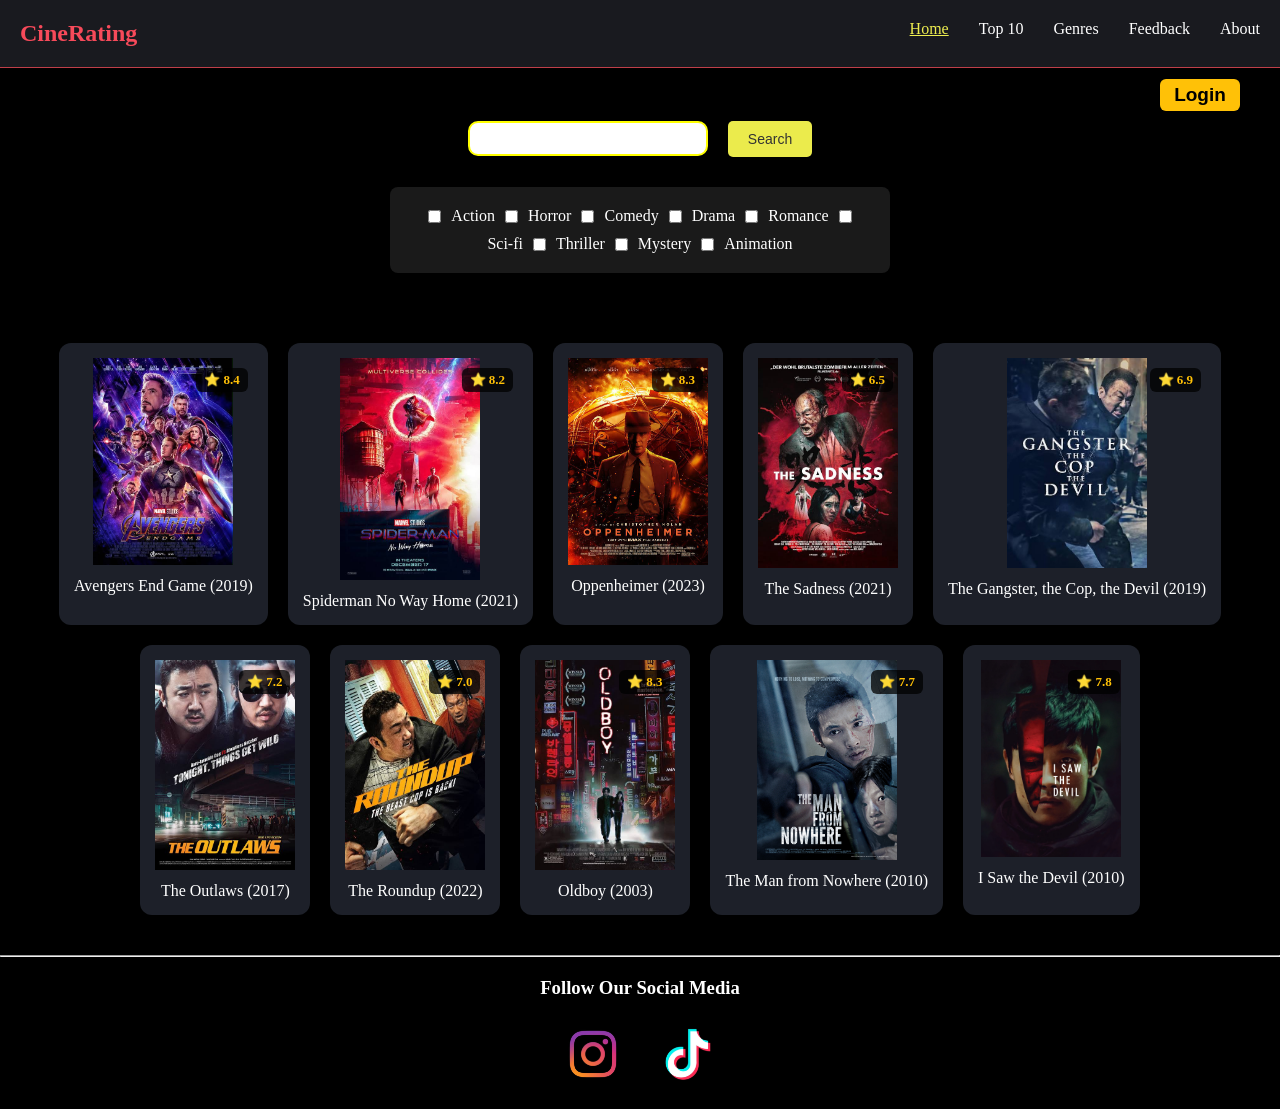
<file: index.html>
<!doctype html>
<html lang="en">
  <head>
    <meta charset="UTF-8" />
    <meta name="viewport" content="width=device-width, initial-scale=1.0" />
    <link href="styling/home.css" rel="stylesheet" />
    <title>CineRating</title>
  </head>
  <body>

    <main>
      <nav>
        <h2>CineRating</h2>
        <div class="box-navigation">
          <a href="index.html" id="curentPage">Home</a>
          <a href="tierlist.html">Top 10</a>
          <a href="genres.html">Genres</a>
          <a href="feedback.html">Feedback</a>
          <a href="about.html">About</a>
        </div>
      </nav>

      <div id="loginButton">
        <button><a href="login.html">Login</a></button>
      </div>

      

      <div class="">
        <div class="box-inputSearch">
          <input type="text" />
          <button>Search</button>
        </div>

        <div class="box-inputCheckbox">
          <input type="checkbox" name="action" />
          <label for="action">Action</label>

          <input type="checkbox" />
          <label for="">Horror</label>

          <input type="checkbox" />
          <label for="">Comedy</label>

          <input type="checkbox" />
          <label for="">Drama</label>

          <input type="checkbox" />
          <label for="">Romance</label>

          <input type="checkbox" />
          <label for="">Sci-fi</label>

          <input type="checkbox" />
          <label for="">Thriller</label>

          <input type="checkbox" />
          <label for="">Mystery</label>

          <input type="checkbox" />
          <label for="">Animation</label>
          
        </div>
      </div>

      <!-- list film -->
      <div id="box-listFilm">
        <div class="box-cardFilm">
          <img src="images/poster_avengersendgame.jpg" />
          <p>Avengers End Game (2019)</p>
          <p>⭐ 8.4</p>
        </div>
        <div class="box-cardFilm">
          <img src="images/poster_spidermannowayhome2.jpg" />
          <p>Spiderman No Way Home (2021)</p>
          <p>⭐ 8.2</p>
        </div>
        <div class="box-cardFilm">
          <img src="images/poster_openheimer.jpg" />
          <p>Oppenheimer (2023)</p>
          <p>⭐ 8.3</p>
        </div>
        <div class="box-cardFilm">
          <img src="images/poster_thesadness.jpg" />
          <p>The Sadness (2021)</p>
          <p>⭐ 6.5</p>
        </div>
        <div class="box-cardFilm">
          <img
            src="images/poster_The Gangster, the Cop, the Devil (2019).jpg"
          />
          <p>The Gangster, the Cop, the Devil (2019) </p>
          <p>⭐ 6.9</p>
        </div>
        <div class="box-cardFilm">
          <img src="images/poster_The Outlaws (2017).jpg" />
          <p>The Outlaws (2017)</p>
          <p>⭐ 7.2</p>
        </div>
        <div class="box-cardFilm">
          <img src="images/poster_The Roundup (2022).jpg" />
          <p>The Roundup (2022)</p>
          <p>⭐ 7.0</p>
        </div>
        <div class="box-cardFilm">
          <img src="images/poster_Oldboy (2003).jpg" />
          <p>Oldboy (2003)</p>
          <p>⭐ 8.3</p>
        </div>
        <div class="box-cardFilm">
          <img src="images/poster_The Man from Nowhere (2010).jpg" />
          <p>The Man from Nowhere (2010) </p>
          <p>⭐ 7.7</p>
        </div>
        <div class="box-cardFilm">
          <img src="images/poster_I Saw the Devil (2010).webp" />
          <p>I Saw the Devil (2010) </p>
          <p>⭐ 7.8</p>
        </div>
      </div>
    </main>
    <hr>
    <footer id="footer">
      <h3>Follow Our Social Media</h3>
      <div class="box-iconSosmed">
        <img src="images/instagramIcon.jpg" alt="instagram">
        <img src="images/tiktokIcon.jpg" alt="tiktok">
      </div>
    </footer>
  </body>
</html>

<!-- 1. Avengers: Endgame (2019) — ⭐ 8.4
2. Spider-Man: No Way Home (2021) — ⭐ 8.2
3. Oppenheimer (2023) — ⭐ 8.3
4. The Sadness (2021) — ⭐ 6.5
5. The Gangster, the Cop, the Devil (2019) — ⭐ 6.9
6. The Outlaws (2017) — ⭐ 7.2
7. The Roundup (2022) — ⭐ 7.0
8. Oldboy (2003) — ⭐ 8.3
9. The Man from Nowhere (2010) — ⭐ 7.7
10. I Saw the Devil (2010) — ⭐ 7.8 -->
</file>
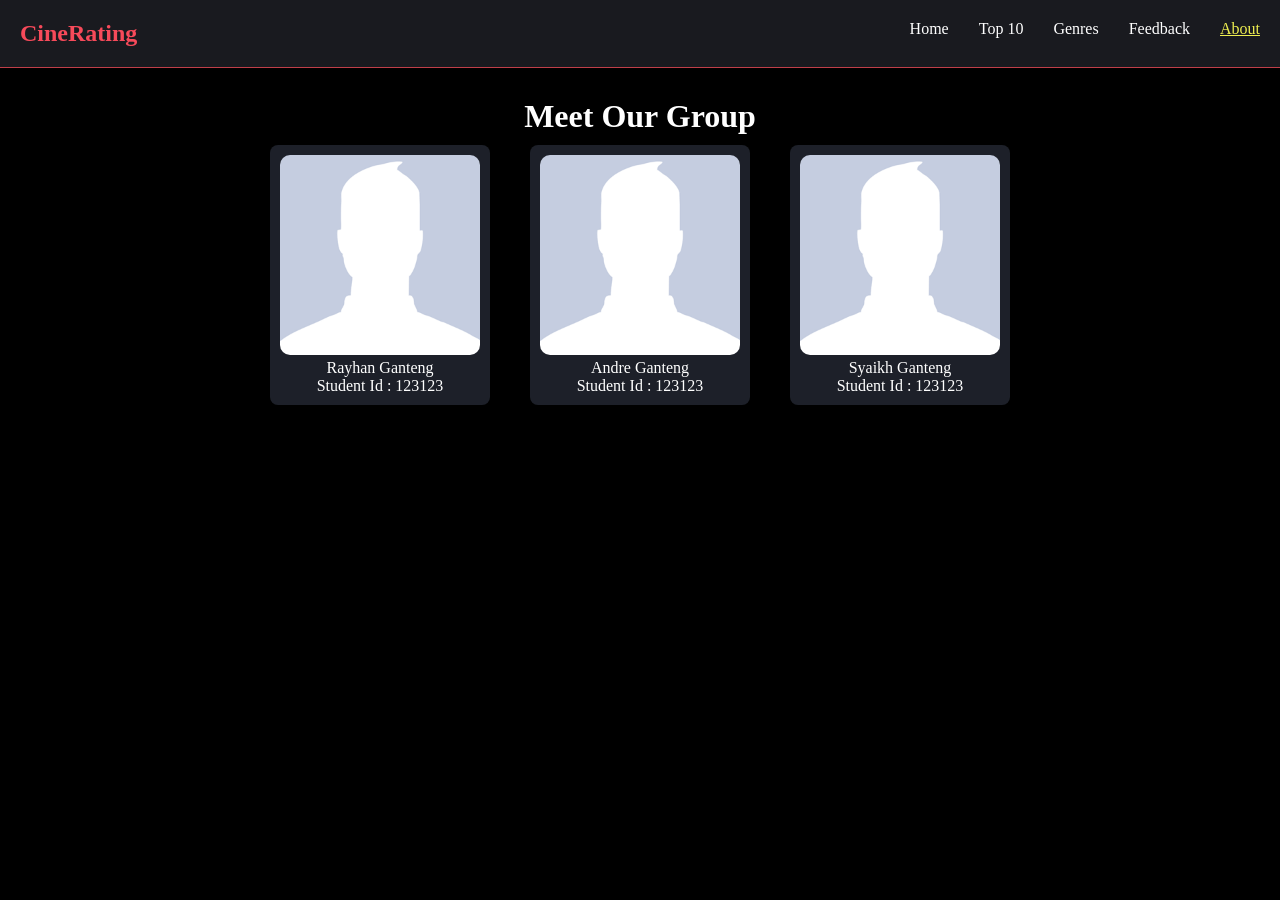
<file: about.html>
<!doctype html>
<html lang="en">
  <head>
    <meta charset="UTF-8" />
    <meta name="viewport" content="width=device-width, initial-scale=1.0" />
    <link href="styling/about.css" rel="stylesheet" />
    <title>CineRating</title>
  </head>
  <body>
    <main>
      <nav>
        <h2>CineRating</h2>
        <div class="box-navigation">
          <a href="index.html">Home</a>
          <a href="tierlist.html">Top 10</a>
          <a href="genres.html">Genres</a>
          <a href="feedback.html">Feedback</a>
          <a href="about.html" id="curentPage">About</a>
        </div>
      </nav>

      <div id="box-about">
        <h1>Meet Our Group</h1>
        <div class="box-cardAbout">
          <div class="card-about">
            <img src="images/profileKosong.png" />
            <p>Rayhan Ganteng</p>
            <p>Student Id : 123123</p>
          </div>
          <div class="card-about">
             <img src="images/profileKosong.png" />
            <p>Andre Ganteng</p>
            <p>Student Id : 123123</p>
          </div>
          <div class="card-about">
             <img src="images/profileKosong.png" />
            <p>Syaikh Ganteng</p>
            <p>Student Id : 123123</p>
          </div>
        </div>
      </div>
    </main>
  </body>
</html>
</file>
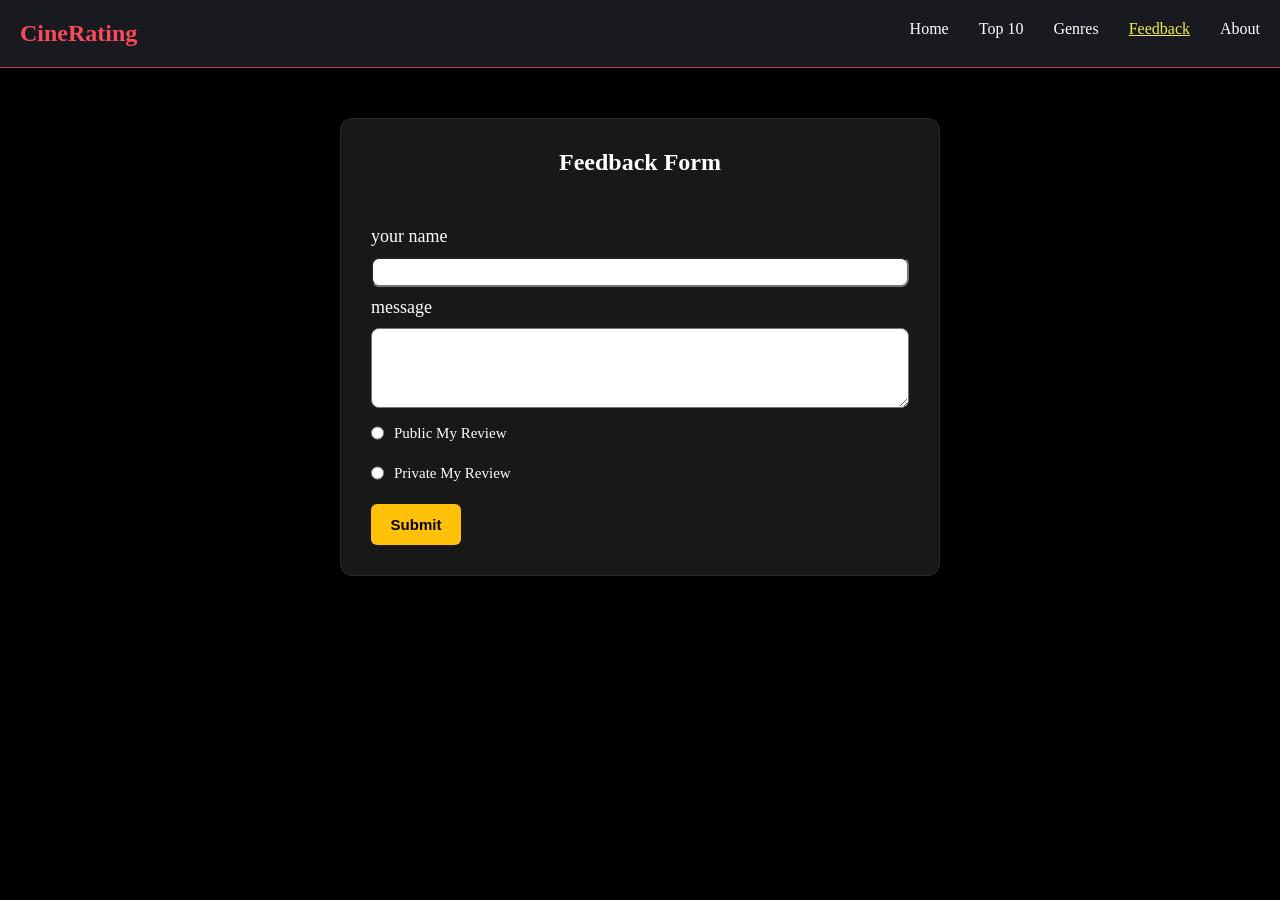
<file: feedback.html>
<!doctype html>
<html lang="en">
  <head>
    <meta charset="UTF-8" />
    <meta name="viewport" content="width=device-width, initial-scale=1.0" />
    <link href="styling/feedback.css" rel="stylesheet" />
    <title>CineRating</title>
  </head>
  <body>
    <main>
      <nav>
        <h2>CineRating</h2>
        <div class="box-navigation">
          <a href="index.html">Home</a>
          <a href="tierlist.html">Top 10</a>
          <a href="genres.html">Genres</a>
          <a href="feedback.html" id="curentPage">Feedback</a>
          <a href="about.html">About</a>
        </div>
      </nav>
      <div id="box-feedback-form">
        <h2>Feedback Form</h2>
        <form class="feedback-form">
          <label for="username">your name</label>
          <input type="text" id="username" name="username" />

          <label for="message">message</label>
          <textarea name="message" id="textarea-message"></textarea>
          <div class="radio-group">
            <input
              type="radio"
              id="public"
              name="visibility"
              value="public"
              required
            />
            <label for="public"
              >Public My Review</label
            >
          </div>
          <div class="radio-group">
            <input
              type="radio"
              id="private"
              name="visibility"
              value="private"
              required
            />
            <label for="private">Private My Review</label>
          </div>

          <button type="submit" class="submitButton">Submit</button>
        </form>
      </div>
    </main>
  </body>
</html>
</file>
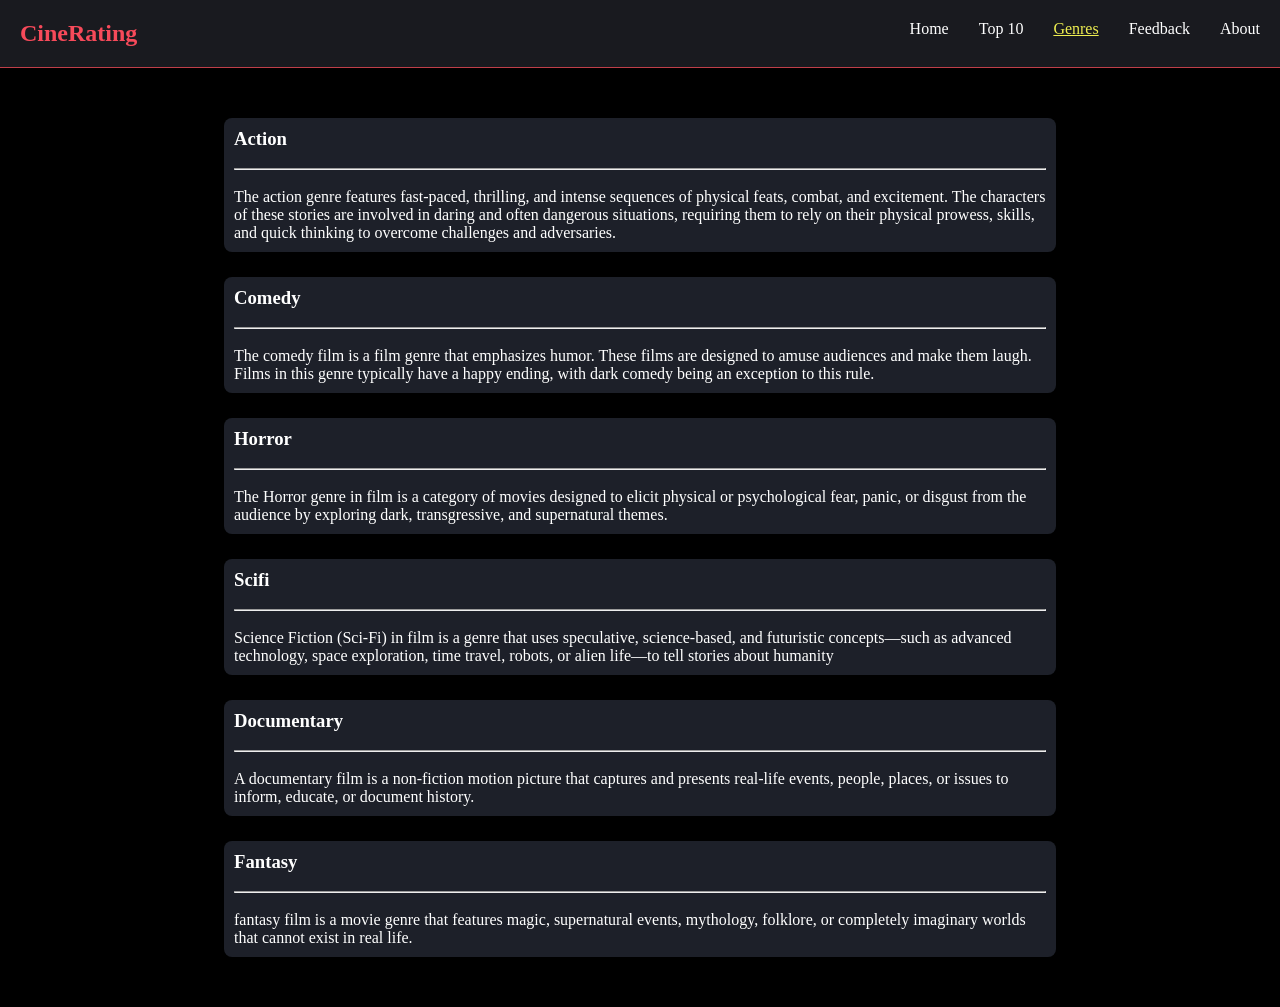
<file: genres.html>
<!doctype html>
<html lang="en">
  <head>
    <meta charset="UTF-8" />
    <meta name="viewport" content="width=device-width, initial-scale=1.0" />
    <link href="styling/genres.css" rel="stylesheet" />
    <title>CineRating</title>
  </head>
  <body>
    <main>
      <nav>
        <h2>CineRating</h2>
        <div class="box-navigation">
          <a href="index.html">Home</a>
          <a href="tierlist.html">Top 10</a>
          <a href="genres.html" id="curentPage">Genres</a>
          <a href="feedback.html">Feedback</a>
          <a href="about.html">About</a>
        </div>
      </nav>

      <div id="box-genres">
        <section id="action">
          <h3>Action</h3>
          <br>
          <hr />
          <br>
          <p>
            The action genre features fast-paced, thrilling, and intense
            sequences of physical feats, combat, and excitement. The characters
            of these stories are involved in daring and often dangerous
            situations, requiring them to rely on their physical prowess,
            skills, and quick thinking to overcome challenges and adversaries.
          </p>
        </section>
        <section id="comedy">
          <h3>Comedy</h3>
          <br>
          <hr />
          <br>
          <p>
            The comedy film is a film genre that emphasizes humor. These films
            are designed to amuse audiences and make them laugh. Films in this
            genre typically have a happy ending, with dark comedy being an
            exception to this rule.
          </p>
        </section>
        <section id="horror">
          <h3>Horror</h3>
          <br>
          <hr />
          <br>
          <p>
            The Horror genre in film is a category of movies designed to elicit
            physical or psychological fear, panic, or disgust from the audience
            by exploring dark, transgressive, and supernatural themes.
          </p>
        </section>
        <section id="scifi">
          <h3>Scifi</h3>
          <br>
          <hr />
          <br>
          <p>
            Science Fiction (Sci-Fi) in film is a genre that uses speculative,
            science-based, and futuristic concepts—such as advanced technology,
            space exploration, time travel, robots, or alien life—to tell
            stories about humanity
          </p>
        </section>
        <section id="documentary">
          <h3>Documentary</h3>
          <br>
          <hr />
          <br>
          <p>
            A documentary film is a non-fiction motion picture that captures and
            presents real-life events, people, places, or issues to inform,
            educate, or document history.<!--  -->
          </p>
        </section>
        <section id="fantasy">
          <h3>Fantasy</h3>
          <br>
          <hr />
          <br>
          <p>
            fantasy film is a movie genre that features magic, supernatural
            events, mythology, folklore, or completely imaginary worlds that
            cannot exist in real life.
          </p>
        </section>
      </div>
    </main>
  </body>
</html>
</file>
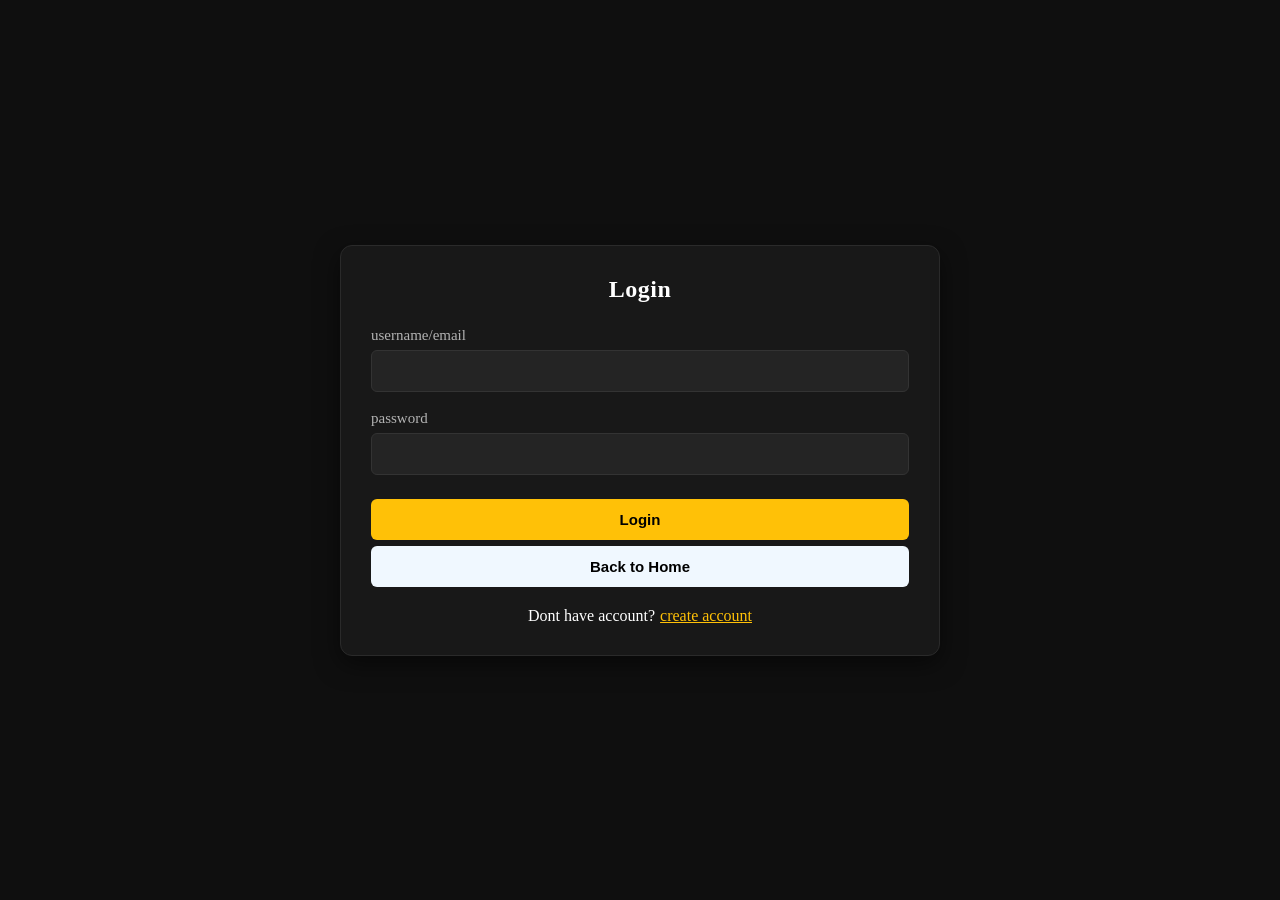
<file: login.html>
<!doctype html>
<html lang="en">
  <head>
    <meta charset="UTF-8" />
    <meta name="viewport" content="width=device-width, initial-scale=1.0" />
    <link href="styling/login.css" rel="stylesheet" />
    <title>CineRating</title>
  </head>
  <body>
    <main>
      <div id="box-login">
        <h2>Login</h2>
        <div>
          <form class="formLogin" action="index.html">
            <label for="username">username/email</label>
            <input type="text" id="username" name="username" required />

            <label for="password">password</label>
            <input type="password" id="password" name="password" required />

            <button type="submit" class="submitButton">Login</button>
            <button type="submit" class="backtohome"><a href="index.html">Back to Home</a></button>
            <p>Dont have account?<a id="createAccount" href="registration.html">create account</a></p>
          </form>
        </div>
      </div>
    </main>
  </body>
</html>
</file>
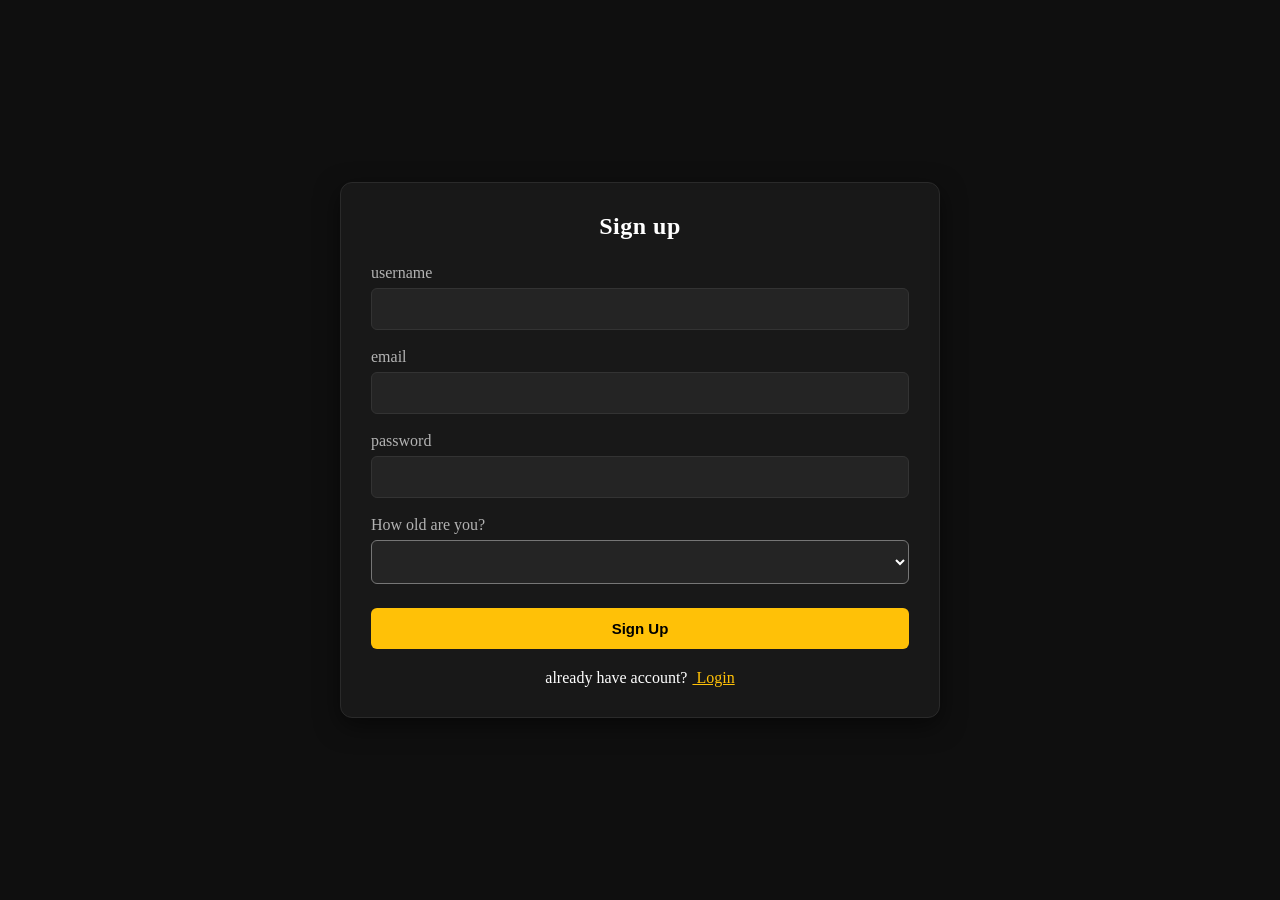
<file: registration.html>
<!doctype html>
<html lang="en">
  <head>
    <meta charset="UTF-8" />
    <meta name="viewport" content="width=device-width, initial-scale=1.0" />
    <link href="styling/registration.css" rel="stylesheet" />
    <title>CineRating</title>
  </head>
  <body>
    <main>
      <div id="box-login">
        <h2>Sign up</h2>
        <div>
          <form class="formLogin" action="index.html">
            <label for="username">username</label>
            <input type="text" id="username" name="username" required />

            <label for="email">email</label>
            <input type="text" id="email" name="email" required />

            <label for="password">password</label>
            <input type="password" id="password" name="password" required />

            <label for="ageUser">How old are you?</label>
            <select id="ageUser" name="age_group" required>
              <option value=""></option>
              <option value="under-18">&lt; 18</option>
              <option value="19-25">19 - 25</option>
              <option value="above-25">&gt; 25</option>
            </select>

            <button type="submit" class="submitButton">Sign Up</button>
            <p>already have account?<a id="haveAccount" href="login.html">   Login</a></p>
          </form>
        </div>
      </div>
    </main>
  </body>
</html>
</file>
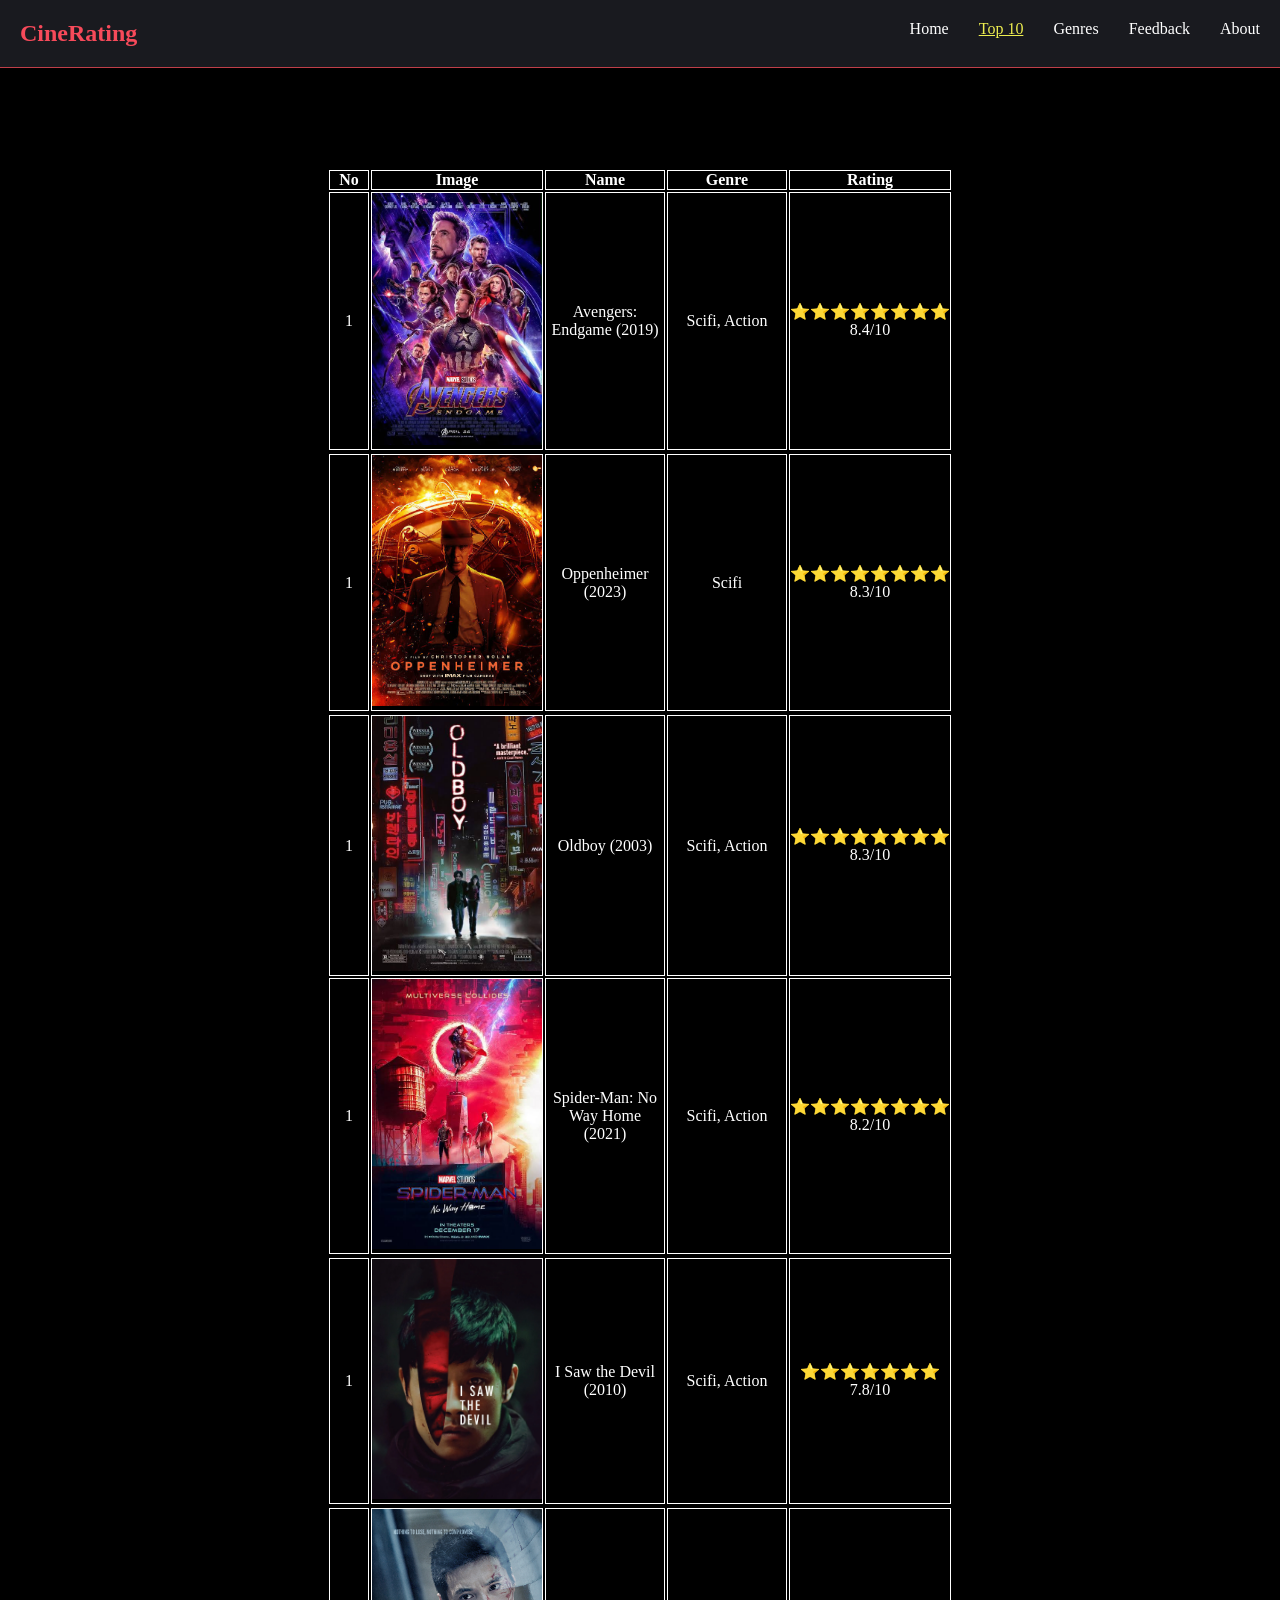
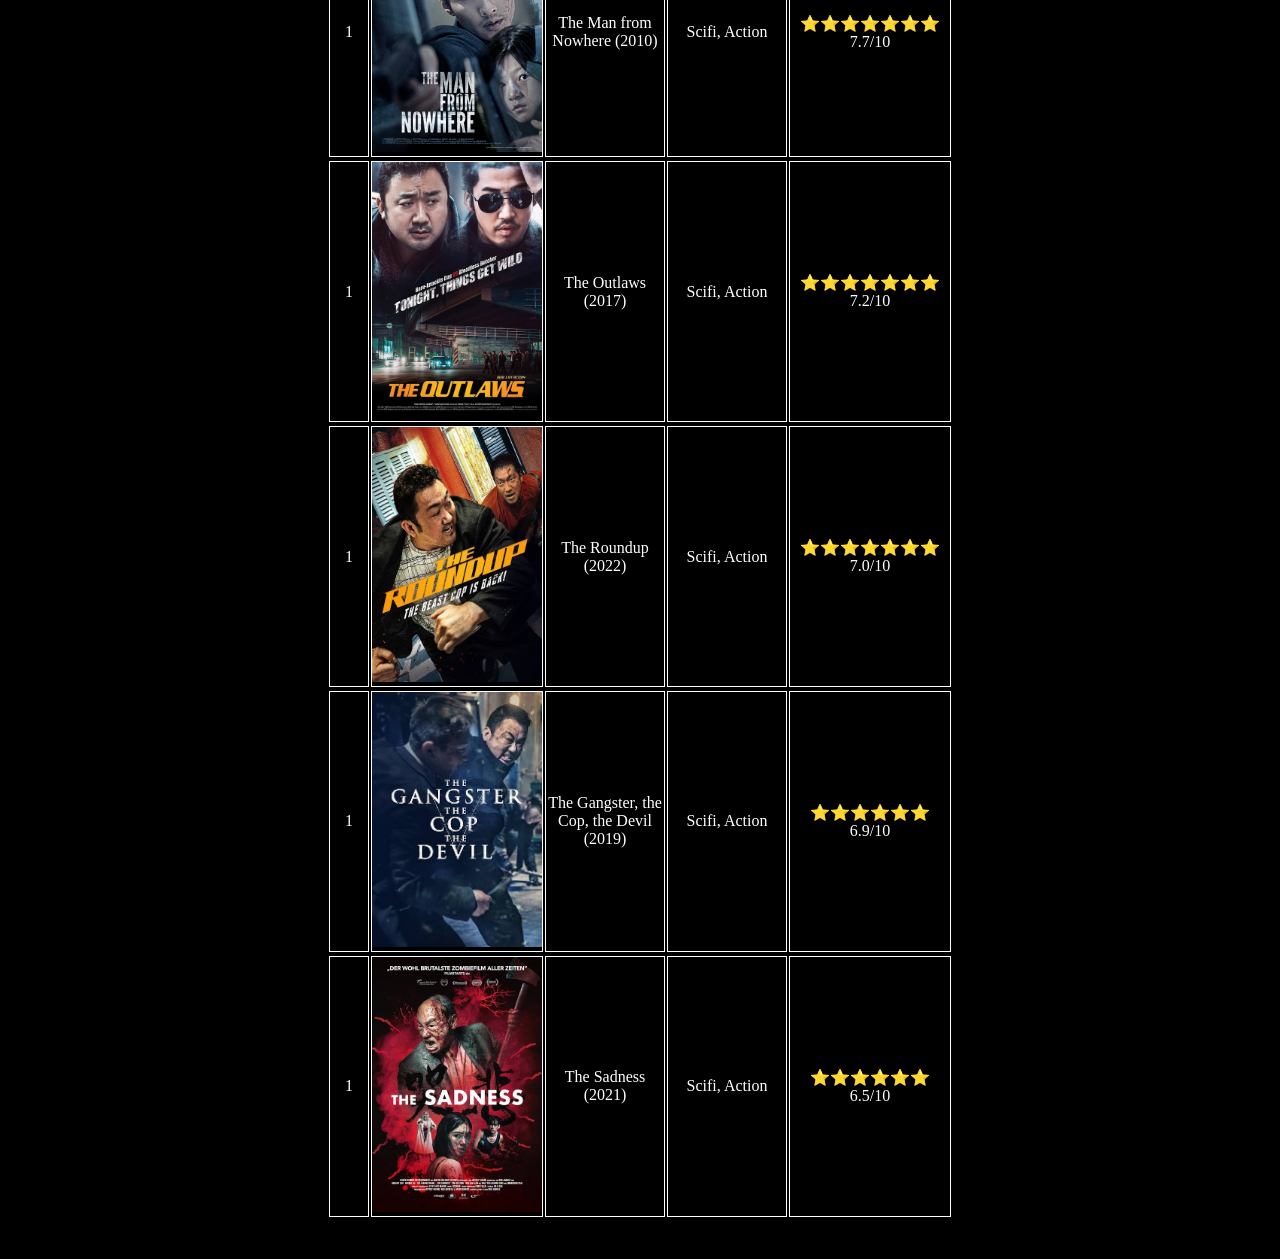
<file: tierlist.html>
<!doctype html>
<html lang="en">
  <head>
    <meta charset="UTF-8" />
    <meta name="viewport" content="width=device-width, initial-scale=1.0" />
    <link href="styling/tierlist.css" rel="stylesheet" />
    <title>CineRating</title>
  </head>
  <body>
    <main>
      <!-- navigasi Bar -->
      <nav>
        <h2>CineRating</h2>
        <div class="box-navigation">
          <a href="index.html">Home</a>
          <a href="tierlist.html" id="curentPage">Top 10</a>
          <a href="genres.html">Genres</a>
          <a href="feedback.html">Feedback</a>
          <a href="about.html">About</a>
        </div>
      </nav>

      <div class="box-table-tierlist">
        <table id="table-tierlist">
          <tr>
            <th>No</th>
            <th>Image</th>
            <th>Name</th>
            <th>Genre</th>
            <th>Rating</th>
          </tr>
          <tr class="table-contents-tierlist">
            <td width="40px">1</td>
            <td>
              <img
                src="images/poster_avengersendgame.jpg"
                alt="Avengers"
                width="170px"
              />
            </td>
            <td width="120px">Avengers: Endgame (2019)</td>
            <td width="120px">Scifi, Action</td>
            <td width="80px"><p>⭐⭐⭐⭐⭐⭐⭐⭐</p><p>8.4/10</p></td>
          </tr>
          <tr>
            
          </tr>
          <tr class="table-contents-tierlist">
            <td width="40px">1</td>
            <td>
              <img
                src="images/poster_openheimer.jpg"
                alt="Avengers"
                width="170px"
              />
            </td>
            <td width="120px">Oppenheimer (2023)</td>
            <td width="120px">Scifi</td>
            <td width="80px"><p>⭐⭐⭐⭐⭐⭐⭐⭐</p><p>8.3/10</p></td>
          </tr>
          <tr>
            
          </tr>
          <tr class="table-contents-tierlist">
            <td width="40px">1</td>
            <td>
              <img
                src="images/poster_Oldboy (2003).jpg"
                alt="Avengers"
                width="170px"
              />
            </td>
            <td width="120px">Oldboy (2003)</td>
            <td width="120px">Scifi, Action</td>
            <td width="80px"><p>⭐⭐⭐⭐⭐⭐⭐⭐</p><p>8.3/10</p></td>
          </tr>
          <tr class="table-contents-tierlist">
            <td width="40px">1</td>
            <td>
              <img
                src="images/poster_spidermannowayhome2.jpg"
                alt="Avengers"
                width="170px"
              />
            </td>
            <td width="120px">Spider-Man: No Way Home (2021)</td>
            <td width="120px">Scifi, Action</td>
            <td width="80px"><p>⭐⭐⭐⭐⭐⭐⭐⭐</p><p>8.2/10</p></td>
          </tr>
          <tr>
            
          </tr>
          <tr class="table-contents-tierlist">
            <td width="40px">1</td>
            <td>
              <img
                src="images/poster_I Saw the Devil (2010).webp"
                alt="Avengers"
                width="170px"
              />
            </td>
            <td width="120px">I Saw the Devil (2010) </td>
            <td width="120px">Scifi, Action</td>
            <td width="80px"><p>⭐⭐⭐⭐⭐⭐⭐</p>7.8/10</td>
          </tr>
          <tr>
            
          </tr>
          <tr class="table-contents-tierlist">
            <td width="40px">1</td>
            <td>
              <img
                src="images/poster_The Man from Nowhere (2010).jpg"
                alt="Avengers"
                width="170px"
              />
            </td>
            <td width="120px">The Man from Nowhere (2010)</td>
            <td width="120px">Scifi, Action</td>
            <td width="80px"><p>⭐⭐⭐⭐⭐⭐⭐</p>7.7/10</td>
          </tr>
          <tr>
            
          </tr>
          <tr class="table-contents-tierlist">
            <td width="40px">1</td>
            <td>
              <img
                src="images/poster_The Outlaws (2017).jpg"
                alt="Avengers"
                width="170px"
              />
            </td>
            <td width="120px">The Outlaws (2017)</td>
            <td width="120px">Scifi, Action</td>
            <td width="80px"><p>⭐⭐⭐⭐⭐⭐⭐</p>7.2/10</td>
          </tr>
          <tr>
            
          </tr>
          <tr class="table-contents-tierlist">
            <td width="40px">1</td>
            <td>
              <img
                src="images/poster_The Roundup (2022).jpg"
                alt="Avengers"
                width="170px"
              />
            </td>
            <td width="120px">The Roundup (2022)</td>
            <td width="120px">Scifi, Action</td>
            <td width="80px"><p>⭐⭐⭐⭐⭐⭐⭐</p>7.0/10</td>
          </tr>
          <tr>
            
          </tr>
          <tr class="table-contents-tierlist">
            <td width="40px">1</td>
            <td>
              <img
                src="images/poster_The Gangster, the Cop, the Devil (2019).jpg"
                alt="Avengers"
                width="170px"
              />
            </td>
            <td width="120px">The Gangster, the Cop, the Devil (2019) </td>
            <td width="120px">Scifi, Action</td>
            <td width="80px"><p>⭐⭐⭐⭐⭐⭐</p>6.9/10</td>
          </tr>
          <tr>
            
          </tr>
          <tr class="table-contents-tierlist">
            <td width="40px">1</td>
            <td>
              <img
                src="images/poster_thesadness.jpg"
                alt="Avengers"
                width="170px"
              />
            </td>
            <td width="120px">The Sadness (2021)</td>
            <td width="120px">Scifi, Action</td>
            <td width="80px"><p>⭐⭐⭐⭐⭐⭐</p>6.5/10</td>
          </tr>
        </table>
      </div>
    </main>
  </body>
</html>
</file>
<file: styling/home.css>
* {
  margin: 0;
  padding: 0;
  box-sizing: border-box;
}
body {
  background-color: black;
  color: white;
}

nav {
  background-color: #191a1f;
  display: flex;
  flex-direction: row;
  justify-content: space-between;

  padding: 20px;
  border-bottom: 1px solid #c03f49;
}
nav h2 {
  color: #f74a5a;
}
#curentPage {
  color: #eeee50;
  text-decoration: underline;
}
.box-navigation {
  display: flex;
  flex-direction: row;
  gap: 30px;
}

.box-navigation a {
  text-decoration: none;
  color: white;
  font-size: 16px;
}

/* ini buat input searcj */

#loginButton {
  text-align: end;
  padding-right: 40px;
  margin-top: 5px;
}
#loginButton button {
  background-color: #ffc107;
  color: #000000;
  border: none;
  border-radius: 6px;
  padding: 5px;
  font-size: 19px;
  font-weight: 800;

  cursor: pointer;
  margin-top: 6px;
  width: 80px;
}
#loginButton button a {
  text-decoration: none;
  color: rgb(0, 0, 0);
}
.box-inputSearch {
  margin-top: 10px;
  display: flex;
  justify-content: center;
  gap: 20px;
}

.box-inputSearch input {
  border: 2px solid #ffff00;
  width: 240px;
  height: 35px;
  border-radius: 10px;
  padding: 5px;
}
.box-inputCheckbox {
  display: flex;
  flex-wrap: wrap;
  justify-content: center;
  align-items: center;
  gap: 10px;
  max-width: 500px;
  margin: 30px auto; /*kalo ditanya auto ini buat apa jawabnya buat ngeratain margin kanan kiri */
  padding: 20px;
  background-color: #1a1a1a;
  border-radius: 8px;
}

.box-inputSearch button {
  background-color: #ebeb4c;
  color: #333;
  border: none;
  padding: 10px 20px;
  border-radius: 5px;
  font-size: 14px;
  cursor: pointer;
}

/* ini style buat list film nya */

#box-listFilm {
  padding: 40px;
  display: flex;
  flex-direction: row;
  flex-wrap: wrap;
  justify-content: center;
  gap: 20px;
}

.box-cardFilm {
  background-color: #1d2029;
  padding: 15px;
  display: flex;
  flex-direction: column;
  align-items: center;
  gap: 12px;
  border-radius: 12px;

  position: relative;
}
.box-cardFilm img {
  width: 140px;
}
.box-cardFilm p:last-child {
  position: absolute;
  top: 25px; 
  right: 20px; 
  
  background-color: #000000bf;
  color: #ffc107; 
  padding: 4px 8px;
  border-radius: 6px;
  font-size: 13px;
  font-weight: bold;
}

#footer {
  padding: 20px;
}


#footer h3 {
  text-align: center;
}

.box-iconSosmed {
  display: flex;
  flex-direction: row;
  gap: 24px;
  justify-content: center;
  margin-top: 20px;
  cursor: pointer;
}
.box-iconSosmed img {
  width: 70px;
}
</file>
<file: styling/about.css>
* {
    margin: 0;
    padding: 0;
    box-sizing: border-box;
}
body {
    background-color: black;
    color: white;
}



nav {
    background-color: #191a1f;
    display: flex;
    flex-direction: row;
    justify-content: space-between;

    padding: 20px;
    border-bottom: 1px solid #c03f49;
}
nav h2 {
    color: #f74a5a;
}
#curentPage {
    color: #eeee50;
    text-decoration: underline;
}
.box-navigation {
    display: flex;
    flex-direction: row;
    gap: 30px;
    
}

.box-navigation a {
    text-decoration: none;
    color: white;
    font-size: 16px;
}

#box-about {
    margin-top: 30px;
}
#box-about h1 {
    text-align: center;
}

.box-cardAbout {
    display: flex;
    flex-direction: row;
    width: 90%;
    margin: 10px auto;
    justify-content: center;
    gap: 40px;
}
.card-about {
    text-align: center;
    background-color: #1d2029;
    padding: 10px;
    border-radius: 8px;
}
.card-about img {
    width: 200px;
    border-radius: 10px;
}
</file>
<file: styling/feedback.css>
* {
  margin: 0;
  padding: 0;
  box-sizing: border-box;
}
body {
  background-color: black;
  color: white;
}

nav {
  background-color: #191a1f;
  display: flex;
  flex-direction: row;
  justify-content: space-between;

  padding: 20px;
  border-bottom: 1px solid #c03f49;
}
nav h2 {
  color: #f74a5a;
}
#curentPage {
  color: #eeee50;
  text-decoration: underline;
}
.box-navigation {
  display: flex;
  flex-direction: row;
  gap: 30px;
}

.box-navigation a {
  text-decoration: none;
  color: white;
  font-size: 16px;
}

#box-feedback-form {
  background-color: #181818;
  width: 100%;
  width: 600px;
  border-radius: 12px;
  padding: 30px;
  box-shadow: 0 8px 24px rgba(0, 0, 0, 0.5);
  border: 1px solid #2a2a2a;
  margin: 50px auto;

  display: flex;
  flex-direction: column;
  gap: 50px;
}

#box-feedback-form h2 {
  text-align: center;
}

.feedback-form {
  display: flex;
  flex-direction: column;
  gap: 10px;
}
.feedback-form input {
    border-radius: 8px;
    height: 30px;
    padding: 8px;
}
.feedback-form label {
  font-size: large;
}

#textarea-message {
  height: 80px;
  border-radius: 8px;
  padding: 6px;
}

.radio-group {
  display: flex;
  align-items: center;
  gap: 10px;
}
.radio-group label {
  font-size: 15px;
}

.submitButton {
  background-color: #ffc107;
  color: #000000;
  border: none;
  border-radius: 6px;
  padding: 12px;
  font-size: 15px;
  font-weight: 600;
  cursor: pointer;
  margin-top: 6px;

  width: 90px;
}
</file>
<file: styling/genres.css>
* {
    margin: 0;
    padding: 0;
    box-sizing: border-box;
}
body {
    background-color: black;
    color: white;
}

/* ini buat navigasi yang ada diatas */

nav {
    background-color: #191a1f;
    display: flex;
    flex-direction: row;
    justify-content: space-between;

    padding: 20px;
    border-bottom: 1px solid #c03f49;
}
nav h2 {
    color: #f74a5a;
}
#curentPage {
    color: #eeee50;
    text-decoration: underline;
}
.box-navigation {
    display: flex;
    flex-direction: row;
    gap: 30px;
    
}

.box-navigation a {
    text-decoration: none;
    color: white;
    font-size: 16px;
}


#box-genres {
    width: 65%;
    margin: 50px auto;
    display: flex;
    flex-direction: column;
    gap: 25px;
}

#action, #comedy, #horror, #scifi, #documentary, #fantasy {
    background-color: #1d2029;
    padding: 10px;
    border-radius: 8px;
}
</file>
<file: styling/login.css>
* {
  margin: 0;
  padding: 0;
  box-sizing: border-box;
}

body {
  background-color: #0f0f0f;
  color: #ffffff;
  display: flex;
  justify-content: center;
  align-items: center;
  min-height: 100vh;
}

#box-login {
  background-color: #181818;
  width: 100%;
  width: 600px;
  border-radius: 12px;
  padding: 30px;
  box-shadow: 0 8px 24px rgba(0, 0, 0, 0.5);
  border: 1px solid #2a2a2a;
}

#box-login h2 {
  text-align: center;
  margin-bottom: 24px;
  font-size: 24px;
  letter-spacing: 0.5px;
}

.formLogin {
  display: flex;
  flex-direction: column;
}

.formLogin label {
  font-size: 15px;
  margin-bottom: 6px;
  color: #b3b3b3;
  font-weight: 500;
}

.formLogin input {
  background-color: #242424;
  border: 1px solid #333333;
  border-radius: 6px;
  padding: 12px;
  color: #ffffff;
  font-size: 14px;
  margin-bottom: 18px;
  outline: none;
  transition: border-color 0.2s;
}

.submitButton {
  background-color: #ffc107;
  color: #000000;
  border: none;
  border-radius: 6px;
  padding: 12px;
  font-size: 15px;
  font-weight: 600;
  cursor: pointer;
  margin-top: 6px;
}

.backtohome {
  background-color: aliceblue;
  color: #000000;
  border: none;
  border-radius: 6px;
  padding: 12px;
  font-size: 15px;
  font-weight: 600;
  cursor: pointer;
  margin-top: 6px;

}
.backtohome a {
    text-decoration: none;
    color: black;
    
}

.formLogin p {
  text-align: center;
  margin-top: 20px;
}
#createAccount {
  color: #ffc107;
  margin-left: 5px;
}
</file>
<file: styling/registration.css>
* {
  margin: 0;
  padding: 0;
  box-sizing: border-box;
}

body {
  background-color: #0f0f0f;
  color: #ffffff;
  display: flex;
  justify-content: center;
  align-items: center;
  min-height: 100vh;
}

#box-login {
  background-color: #181818;
  width: 100%;
  width: 600px;
  border-radius: 12px;
  padding: 30px;
  box-shadow: 0 8px 24px rgba(0, 0, 0, 0.5);
  border: 1px solid #2a2a2a;
}

#box-login h2 {
  text-align: center;
  margin-bottom: 24px;
  font-size: 24px;
  letter-spacing: 0.5px;
}

.formLogin {
  display: flex;
  flex-direction: column;
}

.formLogin label {
  font-size: 15 px;
  margin-bottom: 6px;
  color: #b3b3b3;
  font-weight: 500;
}

.formLogin input {
  background-color: #242424;
  border: 1px solid #333333;
  border-radius: 6px;
  padding: 12px;
  color: #ffffff;
  font-size: 14px;
  margin-bottom: 18px;
  outline: none;
  transition: border-color 0.2s;
}
#ageUser {
  background-color: #242424;
  border-radius: 6px;
  padding: 12px;
  color: #ffffff;
  font-size: 14px;
  margin-bottom: 18px;
  width: 100%;
  cursor: pointer;
}
.submitButton {
  background-color: #ffc107;
  color: #000000;
  border: none;
  border-radius: 6px;
  padding: 12px;
  font-size: 15px;
  font-weight: 600;
  cursor: pointer;
  margin-top: 6px;
}

.backtohome {
  background-color: aliceblue;
  color: #000000;
  border: none;
  border-radius: 6px;
  padding: 12px;
  font-size: 15px;
  font-weight: 600;
  cursor: pointer;
  margin-top: 6px;
}
.backtohome a {
  text-decoration: none;
  color: black;
}

.formLogin p {
  text-align: center;
  margin-top: 20px;
}


#haveAccount {
  color: #ffc107;
  margin-left: 5px;
}
</file>
<file: styling/tierlist.css>
* {
  margin: 0;
  padding: 0;
  box-sizing: border-box;
}
body {
  background-color: black;
  color: white;
}
nav {
  background-color: #191a1f;
  display: flex;
  flex-direction: row;
  justify-content: space-between;

  padding: 20px;
  border-bottom: 1px solid #c03f49;
}
nav h2 {
  color: #f74a5a;
}
#curentPage {
  color: #eeee50;
  text-decoration: underline;
}
.box-navigation {
  display: flex;
  flex-direction: row;
  gap: 30px;
}

.box-navigation a {
  text-decoration: none;
  color: white;
  font-size: 16px;
}

/* ini style untuk table */
.box-table-tierlist {
  margin-top: 60px;
  padding: 40px;
  display: flex;
  justify-content: center;
}
th,
td {
  border: 1px solid white;
  text-align: center;
}
</file>
